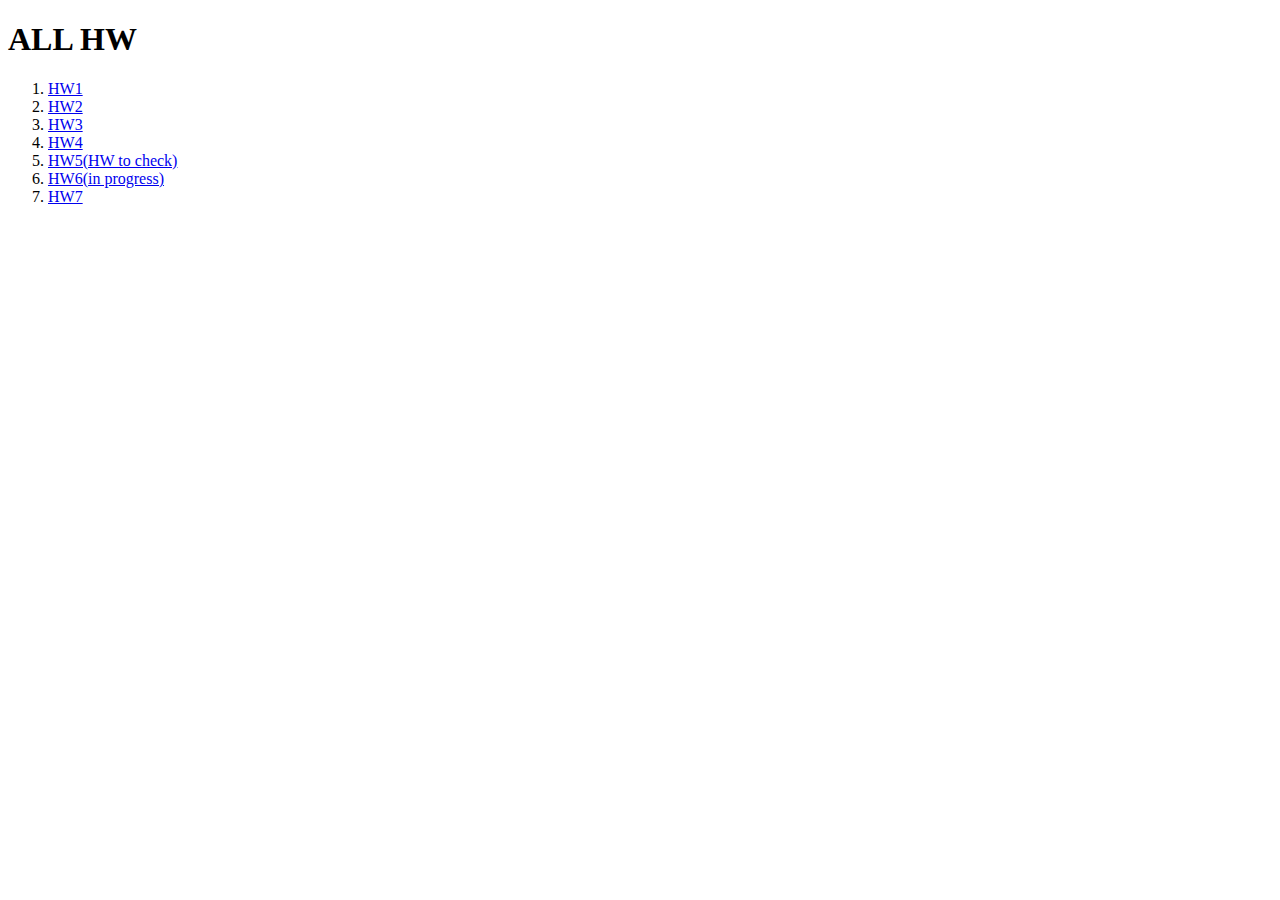
<file: index.html>
<!DOCTYPE html>
<html lang="en">
  <head>
    <meta charset="UTF-8" />
    <meta http-equiv="X-UA-Compatible" content="IE=edge" />
    <meta name="viewport" content="width=device-width, initial-scale=1.0" />
    <title>Document</title>
  </head>
  <body>
    <h1>ALL HW</h1>
    <ol>
      <li><a href="HW1/index.html">HW1</a></li>
      <li><a href="HW2/index.html">HW2</a></li>
      <li><a href="HW3/index.html">HW3</a></li>
      <li><a href="HW4.1/index.html">HW4</a></li>
      <li><a href="HW5(HW to check)/index.html">HW5(HW to check)</a></li>
      <li><a href="HW6(HW to check)/index.html">HW6(in progress)</a></li>
      <li><a href="HW7/index.html">HW7</a></li>
    </ol>
  </body>
</html>
</file>
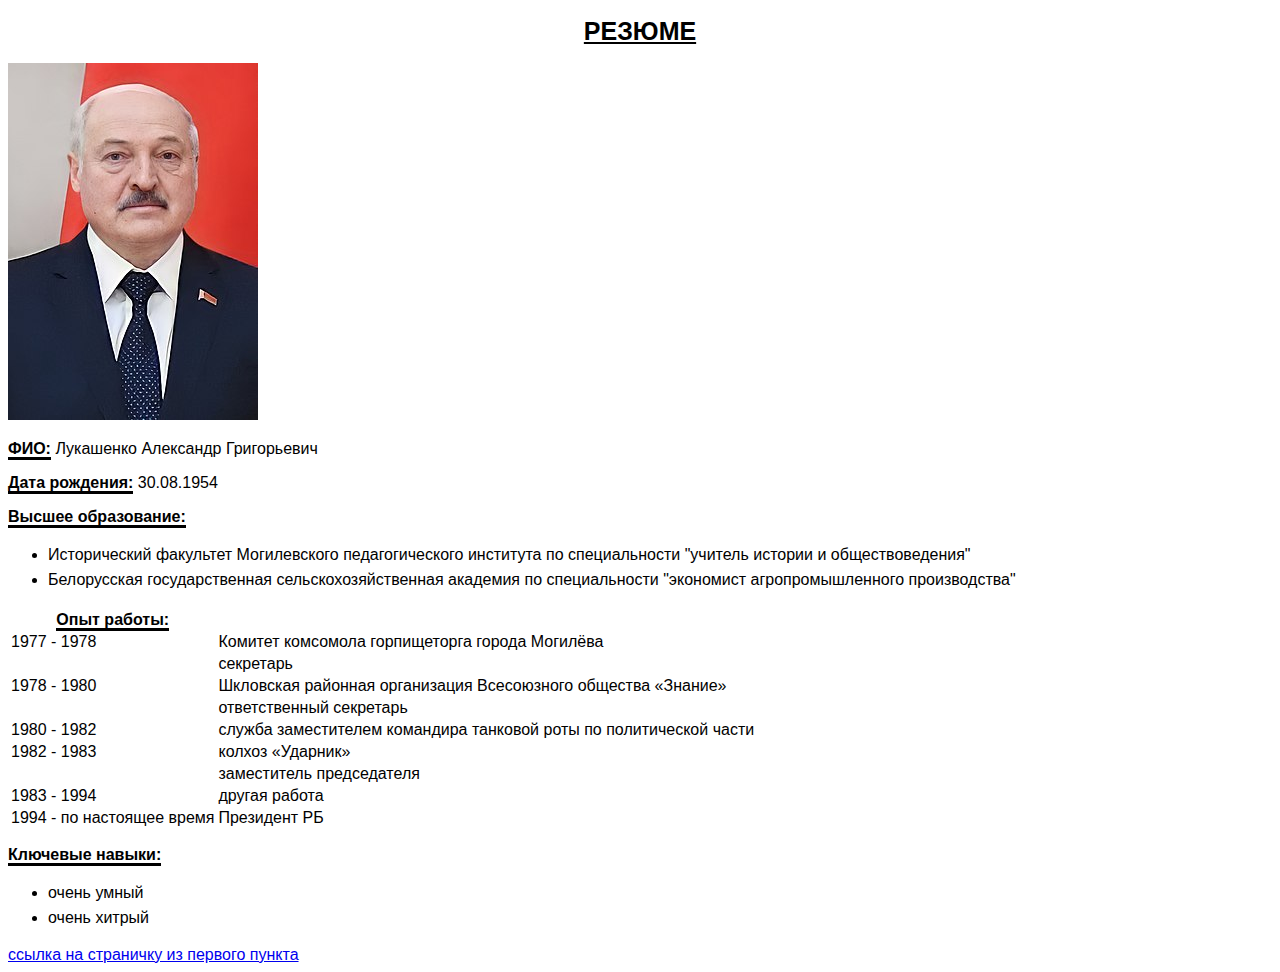
<file: HW1/index.html>
<!DOCTYPE html>
<html lang="ru">
  <head>
    <meta charset="UTF-8" />
    <meta http-equiv="X-UA-Compatible" content="IE=edge" />
    <meta name="viewport" content="width=device-width, initial-scale=1.0" />
    <title>резюме</title>
    <link rel="stylesheet" href="style3.css" />
  </head>
  <h1>резюме</h1>

  <body>
    <img
      src="images/Александр_Лукашенко_(28-12-2021)_(cropped).jpg"
      alt="ошибка"
    />
    <p><span>ФИО:</span> Лукашенко Александр Григорьевич</p>
    <p><span>Дата рождения:</span> 30.08.1954</p>

    <p><span>Высшее образование:</span></p>
    <ul>
      <li>
        Исторический факультет Могилевского педагогического института по
        специальности "учитель истории и обществоведения"
      </li>
      <li>
        Белорусская государственная сельскохозяйственная академия по
        специальности "экономист агропромышленного производства"
      </li>
    </ul>
    <p></p>
    <table>
      <thead>
        <tr>
          <th><span>Опыт работы:</span></th>
        </tr>
      </thead>
      <tbody>
        <tr>
          <td>1977 - 1978</td>
          <td>Комитет комсомола горпищеторга города Могилёва</td>
        </tr>
        <tr>
          <td></td>
          <td>секретарь</td>
        </tr>
        <tr>
          <td>1978 - 1980</td>
          <td>Шкловская районная организация Всесоюзного общества «Знание»</td>
        </tr>
        <tr>
          <td></td>
          <td>ответственный секретарь</td>
        </tr>
        <tr>
          <td>1980 - 1982</td>
          <td>
            служба заместителем командира танковой роты по политической части
          </td>
        </tr>
        <tr>
          <td>1982 - 1983</td>
          <td>колхоз «Ударник»</td>
        </tr>
        <tr>
          <td></td>
          <td>заместитель председателя</td>
        </tr>
        <tr>
          <td>1983 - 1994</td>
          <td>другая работа</td>
        </tr>
        <tr>
          <td>1994 - по настоящее время</td>
          <td>Президент РБ</td>
        </tr>
      </tbody>
    </table>
    <p><span>Ключевые навыки:</span></p>
    <ul>
      <li>очень умный</li>
      <li>очень хитрый</li>
    </ul>
  </body>
  <footer>
    <a href="indexHW.html">ссылка на страничку из первого пункта</a>
  </footer>
</html>
</file>
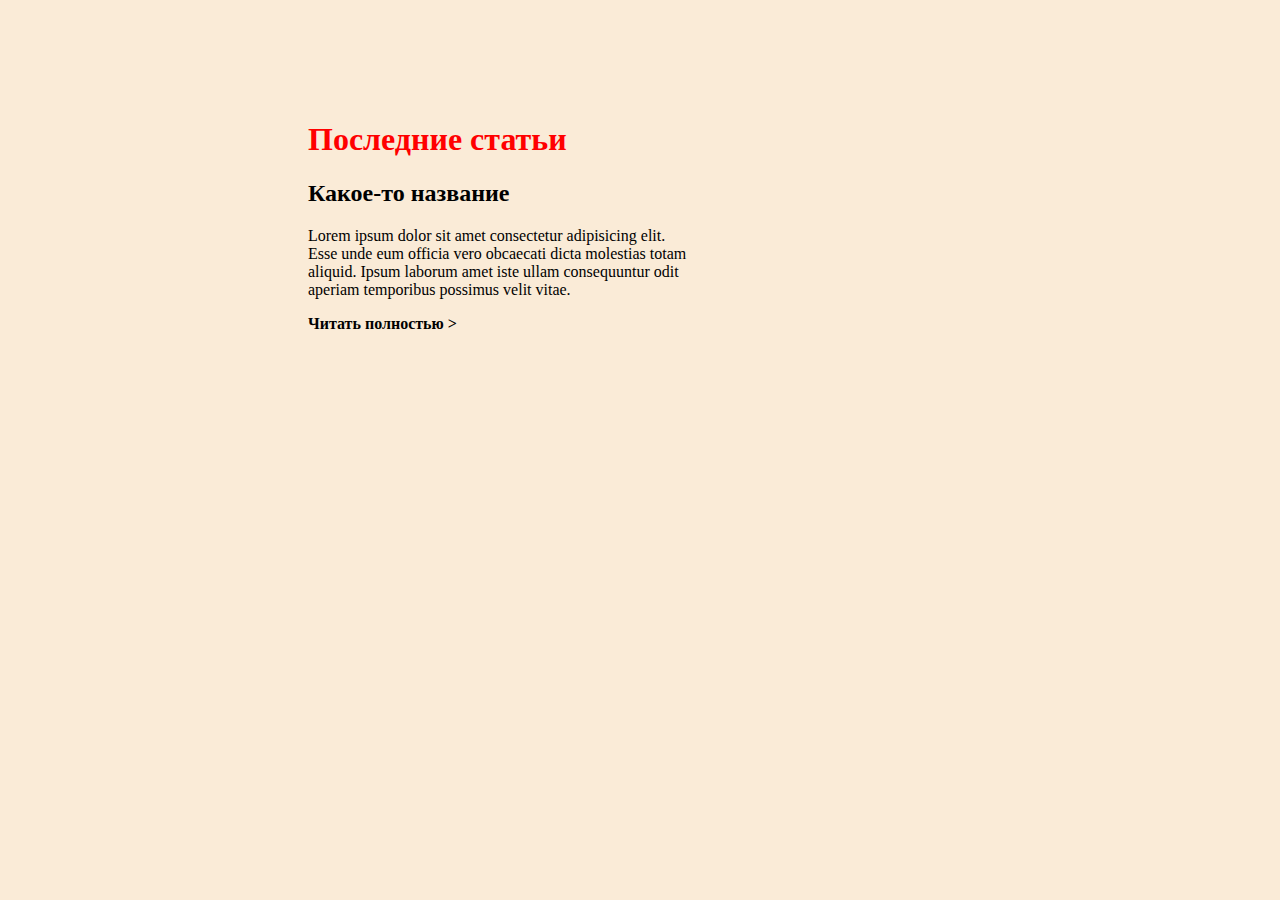
<file: HW2/index.html>
<!DOCTYPE html>
<html lang="ru">
  <head>
    <meta charset="UTF-8" />
    <meta http-equiv="X-UA-Compatible" content="IE=edge" />
    <meta name="viewport" content="width=device-width, initial-scale=1.0" />
    <title>ДЗ</title>
    <link rel="stylesheet" href="style2.css" />
  </head>
  <body>
    <h1>Последние статьи</h1>
    <h2>Какое-то название</h2>
    <p>
      Lorem ipsum dolor sit amet consectetur adipisicing elit. Esse unde eum
      officia vero obcaecati dicta molestias totam aliquid. Ipsum laborum amet
      iste ullam consequuntur odit aperiam temporibus possimus velit vitae.
    </p>
    <a href="#">Читать полностью ></a>
  </body>
</html>
</file>
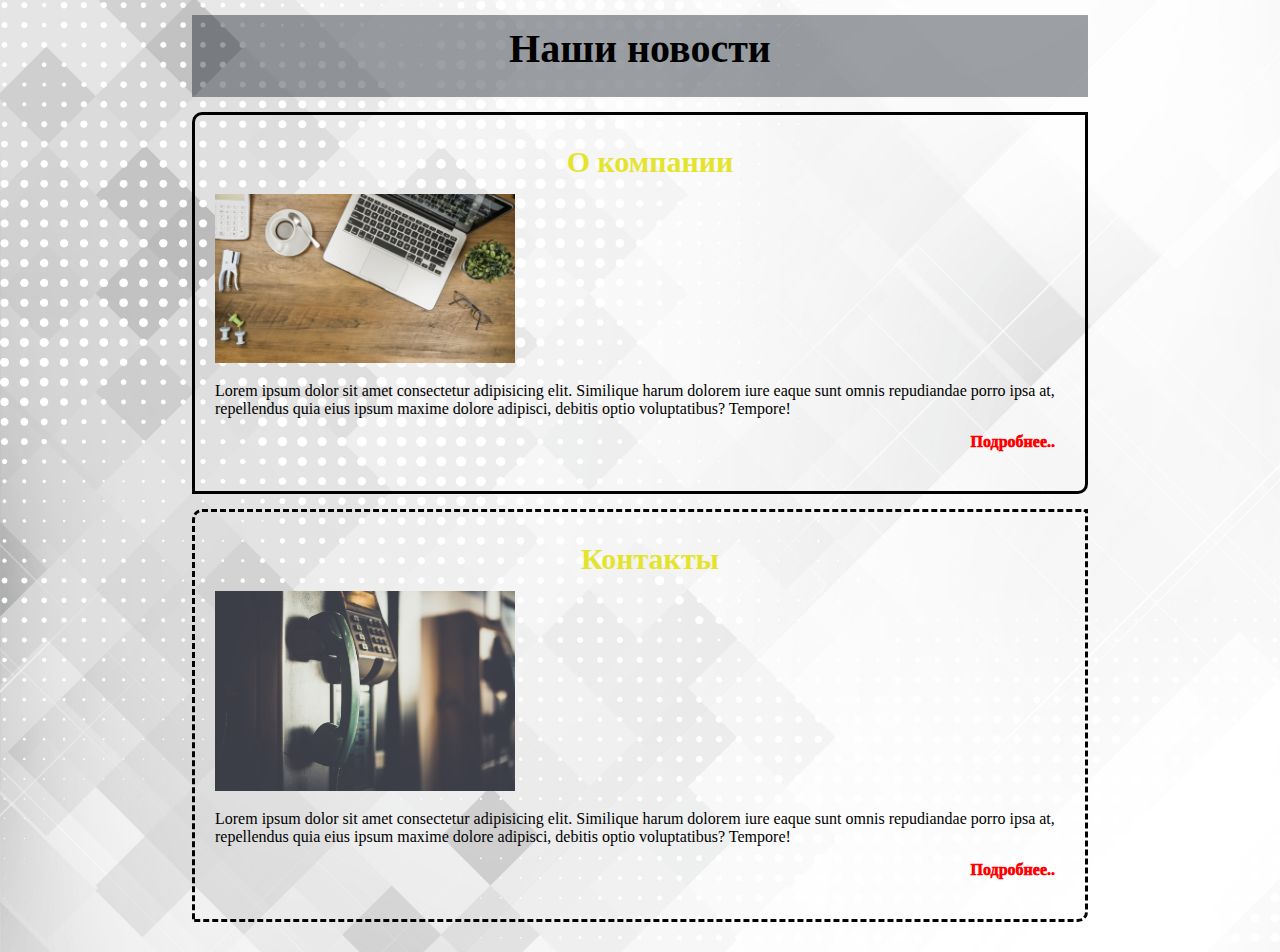
<file: HW3/index.html>
<!DOCTYPE html>
<html lang="ru">
  <head>
    <meta charset="UTF-8" />
    <meta http-equiv="X-UA-Compatible" content="IE=edge" />
    <meta name="viewport" content="width=device-width, initial-scale=1.0" />
    <title>Домашнее задание</title>
    <link rel="stylesheet" href="stylehw.css" />
  </head>
  <header>
    <p>Наши новости</p>
  </header>

  <body>
    <div class="cell">
      <p class="first">О компании</p>
      <img class="addimg" src="images/leptop.jpeg" alt="ошибка" />
      <p>
        Lorem ipsum dolor sit amet consectetur adipisicing elit. Similique harum
        dolorem iure eaque sunt omnis repudiandae porro ipsa at, repellendus
        quia eius ipsum maxime dolore adipisci, debitis optio voluptatibus?
        Tempore!
      </p>
      <div class="right">
        <a href="#">Подробнее..</a>
      </div>
    </div>
    <div class="cell2">
      <p class="first">Контакты</p>
      <img class="addimg" src="images/phone.jpeg" alt="ошибка" />
      <p>
        Lorem ipsum dolor sit amet consectetur adipisicing elit. Similique harum
        dolorem iure eaque sunt omnis repudiandae porro ipsa at, repellendus
        quia eius ipsum maxime dolore adipisci, debitis optio voluptatibus?
        Tempore!
      </p>
      <div class="right">
        <a href="#">Подробнее..</a>
      </div>
    </div>
  </body>
</html>
</file>
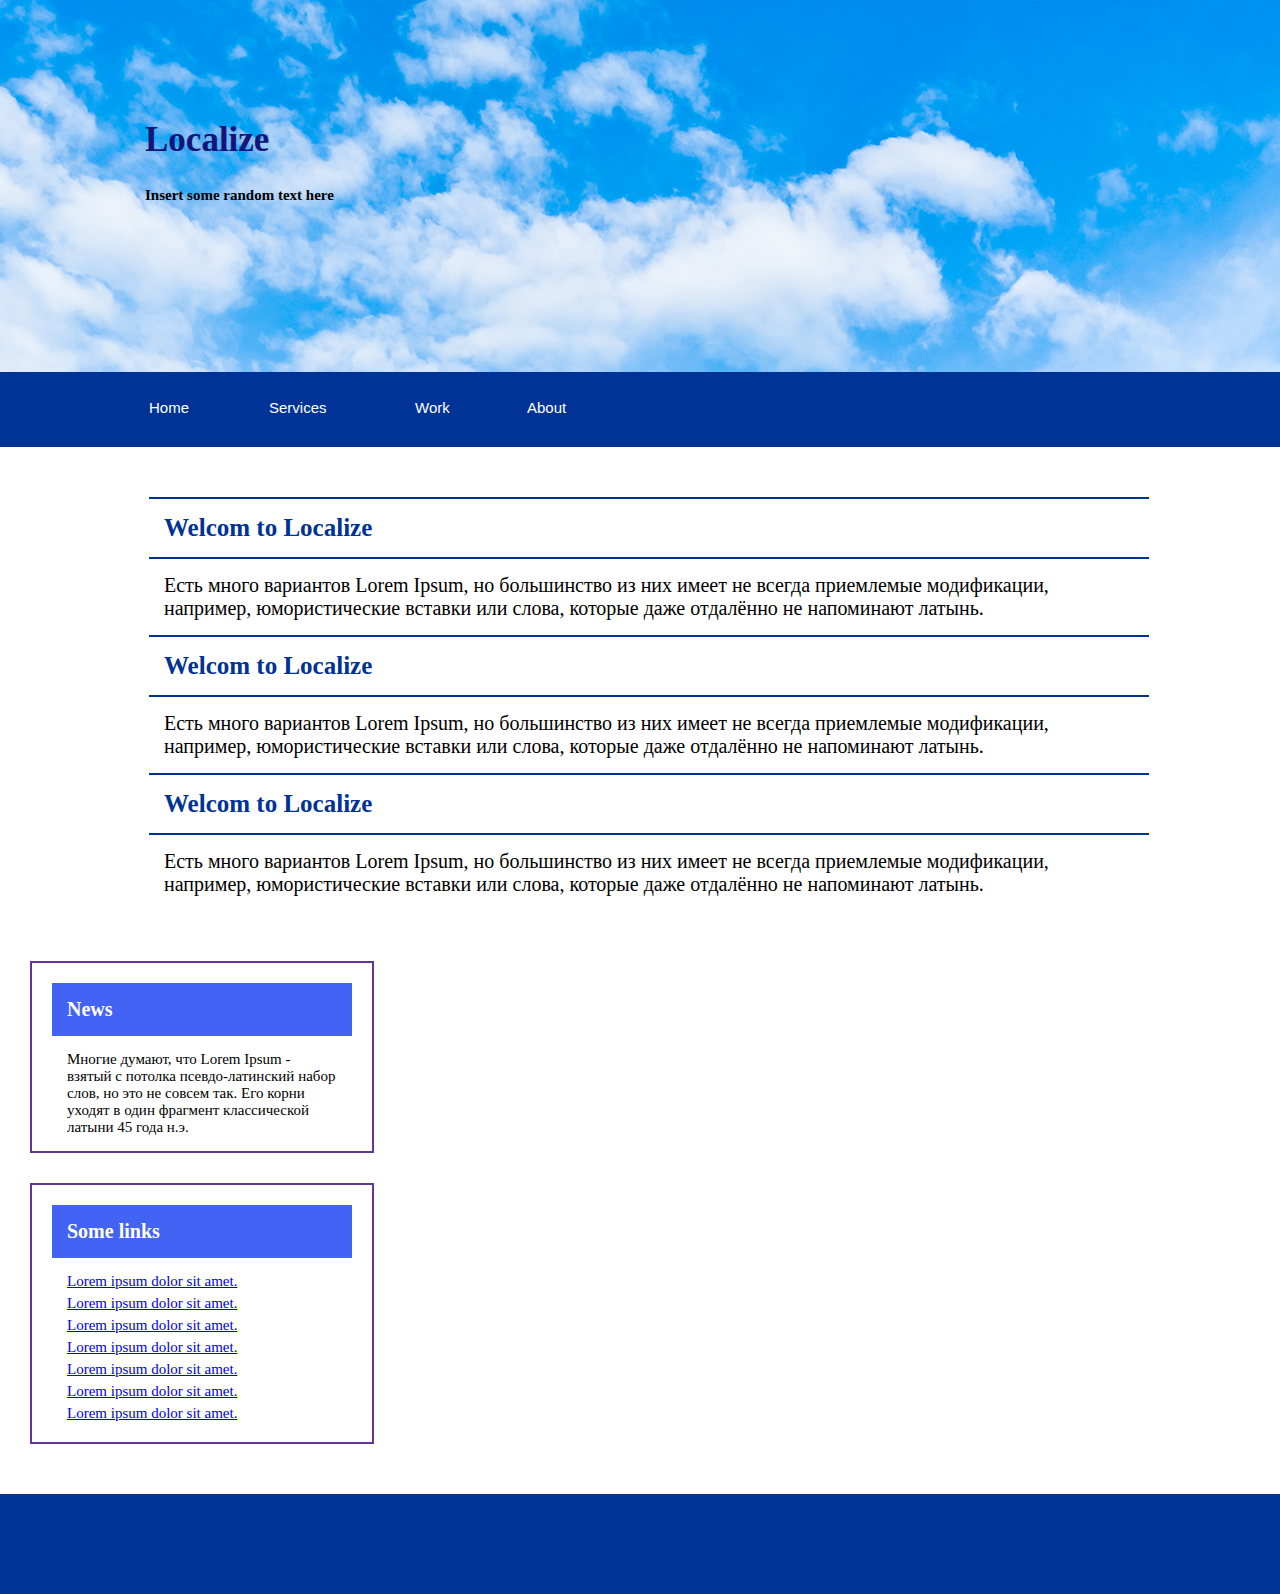
<file: HW4.1/index.html>
<!DOCTYPE html>
<html lang="en">
  <head>
    <meta charset="UTF-8" />
    <meta http-equiv="X-UA-Compatible" content="IE=edge" />
    <meta name="viewport" content="width=device-width, initial-scale=1.0" />
    <title>Макет</title>
    <link rel="stylesheet" href="css/style2.css" />
  </head>
  <header>
    <p class="first-name">Localize</p>
    <p class="second-name">Insert some random text here</p>
  </header>
  <body>
    <nav>
      <a class="home" href="#">Home</a>
      <a class="services" href="#">Services</a>
      <a class="work" href="#">Work</a>
      <a class="about" href="#">About</a>
    </nav>
    <div>
      <div class="column">
        <p class="p1">Welcom to Localize</p>
        <p class="p3">
          Есть много вариантов Lorem Ipsum, но большинство из них имеет не
          всегда приемлемые модификации, например, юмористические вставки или
          слова, которые даже отдалённо не напоминают латынь.
        </p>
        <p class="p1">Welcom to Localize</p>
        <p class="p3">
          Есть много вариантов Lorem Ipsum, но большинство из них имеет не
          всегда приемлемые модификации, например, юмористические вставки или
          слова, которые даже отдалённо не напоминают латынь.
        </p>
        <p class="p1">Welcom to Localize</p>
        <p class="p3">
          Есть много вариантов Lorem Ipsum, но большинство из них имеет не
          всегда приемлемые модификации, например, юмористические вставки или
          слова, которые даже отдалённо не напоминают латынь.
        </p>
      </div>
      <div class="column right">
        <div class="div1">
          <p class="p2">News</p>
          <p class="p5">
            Многие думают, что Lorem Ipsum - взятый с потолка псевдо-латинский
            набор слов, но это не совсем так. Его корни уходят в один фрагмент
            классической латыни 45 года н.э.
          </p>
        </div>
        <div class="div2">
          <p class="p2">Some links</p>
          <p class="p5">
            <a href="#">Lorem ipsum dolor sit amet.</a
            ><a href="#">Lorem ipsum dolor sit amet.</a
            ><a href="#">Lorem ipsum dolor sit amet.</a
            ><a href="#">Lorem ipsum dolor sit amet.</a
            ><a href="#">Lorem ipsum dolor sit amet.</a
            ><a href="#">Lorem ipsum dolor sit amet.</a
            ><a href="#">Lorem ipsum dolor sit amet.</a>
          </p>
        </div>
      </div>
    </div>
  </body>
  <footer>
    <p class="p4">@2020 My freedom. All right reserved.</p>
  </footer>
</html>
</file>
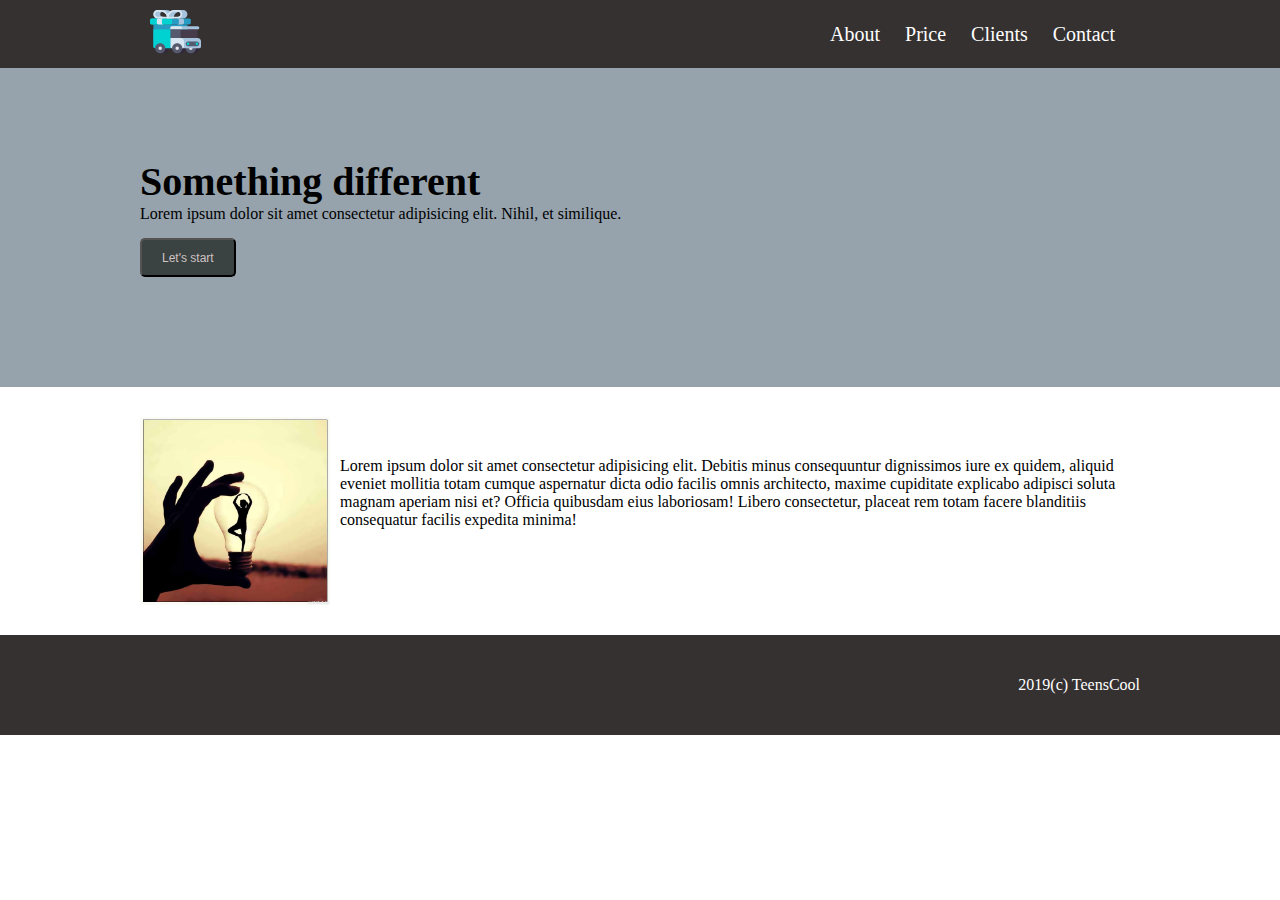
<file: HW5(HW to check)/index.html>
<!DOCTYPE html>
<html lang="en">
  <head>
    <meta charset="UTF-8" />
    <meta http-equiv="X-UA-Compatible" content="IE=edge" />
    <meta name="viewport" content="width=device-width, initial-scale=1.0" />
    <title>Document</title>
    <link rel="stylesheet" href="css/style.css" />
  </head>

  <body>
    <header>
      <div class="container">
        <div class="logo">
          <img src="icons/truck.svg" alt="ошибка" />
        </div>
        <nav>
          <ul>
            <li><a href="#">Contact</a></li>
            <li><a href="#">Clients</a></li>
            <li><a href="#">Price</a></li>
            <li><a href="#">About</a></li>
          </ul>
        </nav>
      </div>
    </header>
    <main>
      <div class="first__part">
        <div class="container">
          <h1>Something different</h1>
          <p>
            Lorem ipsum dolor sit amet consectetur adipisicing elit. Nihil, et
            similique.
          </p>
          <button>
            <a href="#">Let's start</a>
          </button>
        </div>
      </div>
      <div class="second__part">
        <div class="container">
         <div class="position__text">
          <img
          class="main__img"
          src="images/devushka_v_lampochke.jpg"
          alt="ошибка"
        />
        <p class="main__text">
          Lorem ipsum dolor sit amet consectetur adipisicing elit. Debitis
          minus consequuntur dignissimos iure ex quidem, aliquid eveniet
          mollitia totam cumque aspernatur dicta odio facilis omnis
          architecto, maxime cupiditate explicabo adipisci soluta magnam
          aperiam nisi et? Officia quibusdam eius laboriosam! Libero
          consectetur, placeat rem totam facere blanditiis consequatur facilis
          expedita minima!
        </p>
         </div> 
        </div>
      </div>
      <div class="clear"></div>
    </main>
    <footer>
      <div class="container">
            <p>2019(c) TeensCool</p>
       </div>
      </div>
    </footer>
  </body>
</html>
</file>
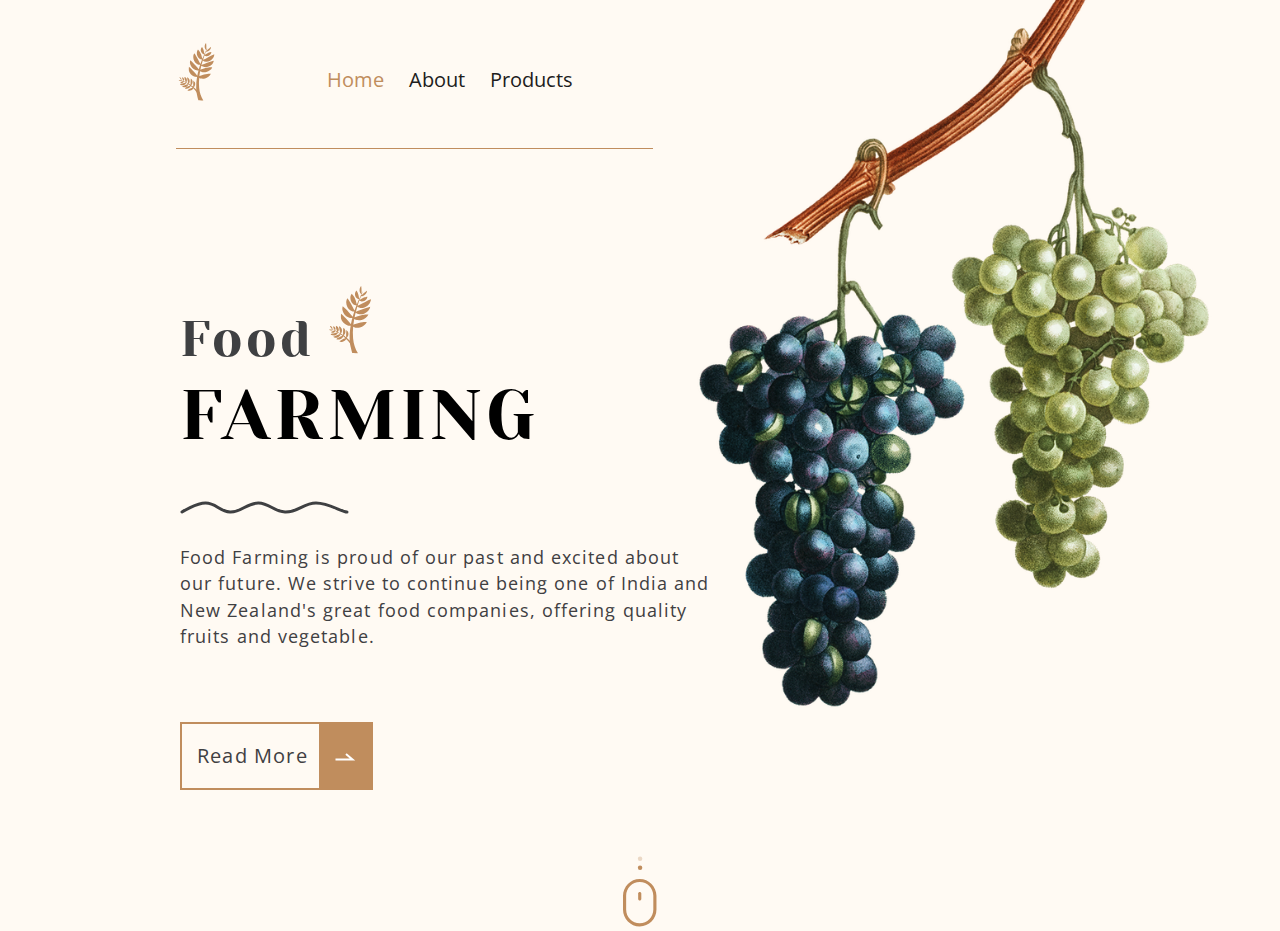
<file: HW6(HW to check)/index.html>
<!DOCTYPE html>
<html lang="en">
  <head>
    <meta charset="UTF-8" />
    <meta http-equiv="X-UA-Compatible" content="IE=edge" />
    <meta name="viewport" content="width=device-width, initial-scale=1.0" />
    <title>Document</title>
    <link rel="stylesheet" href="css/style.css" />
    <link rel="preconnect" href="https://fonts.googleapis.com" />
    <link rel="preconnect" href="https://fonts.gstatic.com" crossorigin />
    <link rel="preconnect" href="https://fonts.googleapis.com" />
    <link rel="preconnect" href="https://fonts.gstatic.com" crossorigin />
    <link
      href="https://fonts.googleapis.com/css2?family=Open+Sans&family=Yeseva+One&display=swap"
      rel="stylesheet"
    />
  </head>
  <body>
    <header>
      <div class="container__big">
        <div class="container__small">
          <nav>
            <img class="small__logo" src="images/Logo.svg" alt="ошибка" />
            <ul>
              <li><a href="#">Products</a></li>
              <li><a href="#">About</a></li>
              <li><a class="color__change" href="#">Home</a></li>
            </ul>
          </nav>
          <div class="header__border"></div>
          <div class="clear"></div>
        </div>
      </div>
    </header>
    <main>
      <div class="container__big">
        <div class="container__small">
          <div class="main__content">
            <div>
              <h2 class="food">Food</h2>
              <img class="food" src="images/LogoBig.svg" alt="ошибка" />
            </div>
            <h1>FARMING</h1>
            <img class="vector" src="images/Vector 1.svg" alt="ошибка" />
            <p>
              Food Farming is proud of our past and excited about our future. We
              strive to continue being one of India and New Zealand's great food
              companies, offering quality fruits and vegetable.
            </p>
            <button class="style__button">
              <p>Read More</p>
            </button>
          </div>
        </div>
      </div>
    </main>
    <footer>
      <img class="footer__img" src="images/mouse.svg" alt="ошибка" />
    </footer>
    <img class="big__image" src="images/Image 1.svg" alt="" />
  </body>
</html>
</file>
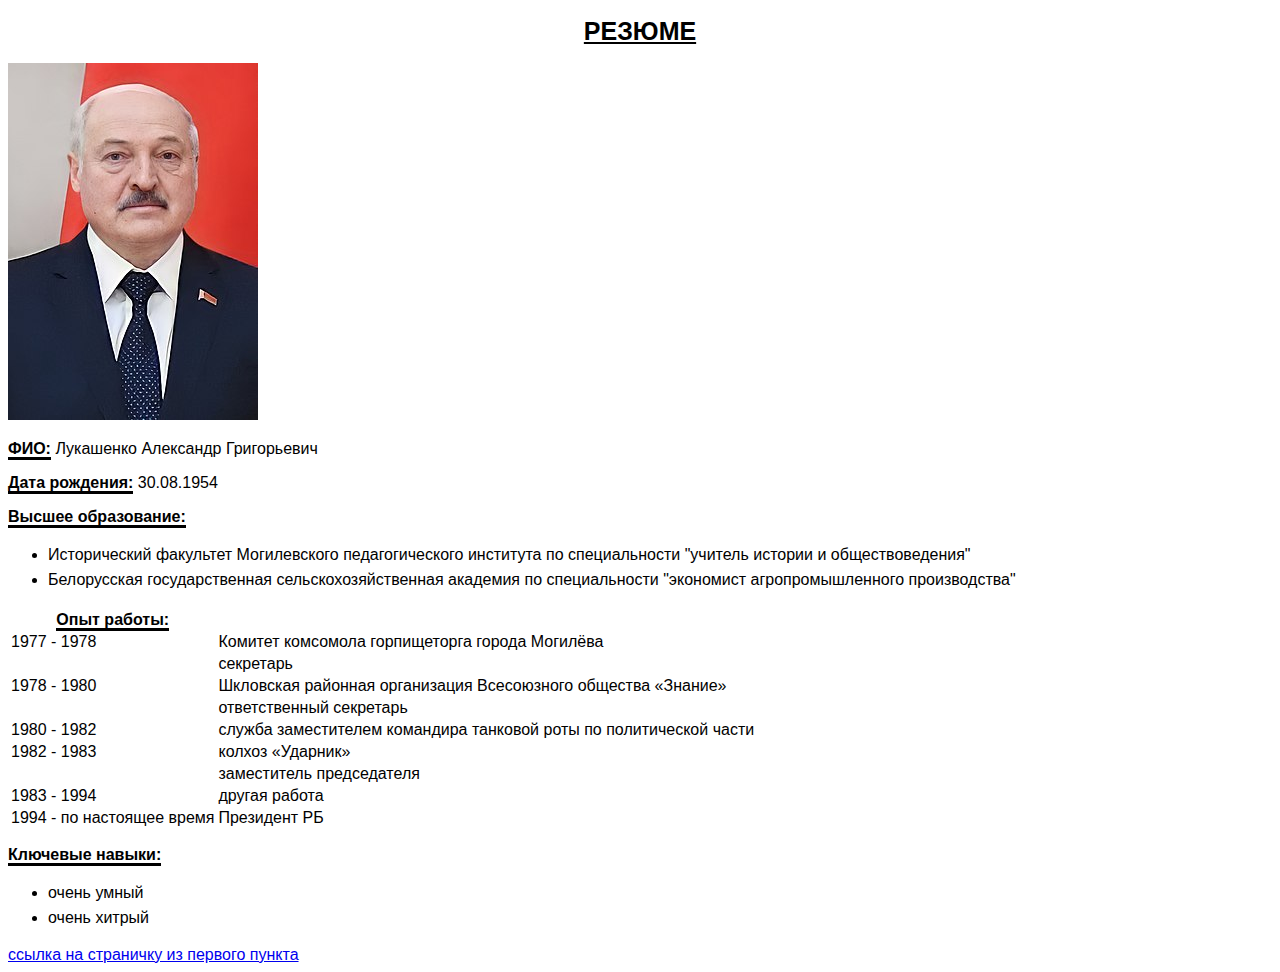
<file: HW2/CV.html>
<!DOCTYPE html>
<html lang="ru">
  <head>
    <meta charset="UTF-8" />
    <meta http-equiv="X-UA-Compatible" content="IE=edge" />
    <meta name="viewport" content="width=device-width, initial-scale=1.0" />
    <title>резюме</title>
    <link rel="stylesheet" href="style3.css" />
  </head>
  <h1>резюме</h1>

  <body>
    <img
      src="images/Александр_Лукашенко_(28-12-2021)_(cropped).jpg"
      alt="ошибка"
    />
    <p><span>ФИО:</span> Лукашенко Александр Григорьевич</p>
    <p><span>Дата рождения:</span> 30.08.1954</p>

    <p><span>Высшее образование:</span></p>
    <ul>
      <li>
        Исторический факультет Могилевского педагогического института по
        специальности "учитель истории и обществоведения"
      </li>
      <li>
        Белорусская государственная сельскохозяйственная академия по
        специальности "экономист агропромышленного производства"
      </li>
    </ul>
    <p></p>
    <table>
      <thead>
        <tr>
          <th><span>Опыт работы:</span></th>
        </tr>
      </thead>
      <tbody>
        <tr>
          <td>1977 - 1978</td>
          <td>Комитет комсомола горпищеторга города Могилёва</td>
        </tr>
        <tr>
          <td></td>
          <td>секретарь</td>
        </tr>
        <tr>
          <td>1978 - 1980</td>
          <td>Шкловская районная организация Всесоюзного общества «Знание»</td>
        </tr>
        <tr>
          <td></td>
          <td>ответственный секретарь</td>
        </tr>
        <tr>
          <td>1980 - 1982</td>
          <td>
            служба заместителем командира танковой роты по политической части
          </td>
        </tr>
        <tr>
          <td>1982 - 1983</td>
          <td>колхоз «Ударник»</td>
        </tr>
        <tr>
          <td></td>
          <td>заместитель председателя</td>
        </tr>
        <tr>
          <td>1983 - 1994</td>
          <td>другая работа</td>
        </tr>
        <tr>
          <td>1994 - по настоящее время</td>
          <td>Президент РБ</td>
        </tr>
      </tbody>
    </table>
    <p><span>Ключевые навыки:</span></p>
    <ul>
      <li>очень умный</li>
      <li>очень хитрый</li>
    </ul>
  </body>
  <footer>
    <a href="index.html">ссылка на страничку из первого пункта</a>
  </footer>
</html>
</file>
<file: HW1/style3.css>
body {
  font-family: "Franklin Gothic Medium", "Arial Narrow", Arial, sans-serif;
}
h1 {
  font-size: 25px;
  font-weight: 550;
  text-decoration: underline;
  text-transform: uppercase;
  text-align: center;
}
span {
  font-weight: 600;
  border-bottom: 3px solid black;
}
footer {
  margin-top: 15px;
}
ul {
  line-height: 25px;
}
</file>
<file: HW2/style2.css>
body {
  background-color: antiquewhite;
}
p {
  padding-left: 300px;
  color: rgba(rgb(29, 27, 27), rgb(90, 112, 90), rgb(145, 145, 161), 0.1);
  width: 30%;
}
h1 {
  color: red;
  padding-top: 100px;
  padding-left: 300px;
}
a {
  font-weight: 600;
  color: black;
  text-decoration: none;
  padding-left: 300px;
}
h2 {
  padding-left: 300px;
}
</file>
<file: HW3/stylehw.css>
* {
  margin: 0;
  padding: 0;
  box-sizing: border-box;
}

header {
  text-align: center;
  padding: 10px;
  font-size: 40px;
  font-weight: 600;
  background: rgba(10, 20, 30, 0.4);
  margin: auto;
  width: 70%;
  margin-top: 15px;
}
.first {
  text-align: center;
  padding-top: 30px;
  color: rgb(228, 228, 47);
  font-size: 30px;
  font-weight: bolder;
  padding-bottom: 15px;
}
.cell {
  border: 3px solid black;
  width: 70%;
  border-radius: 10px 0 10px 0;

  margin: auto;
  margin-bottom: 15px;
  padding-left: 20px;
  padding-bottom: 40px;
  margin-top: 15px;
}
.cell2 {
  border: 3px dashed black;
  width: 70%;
  border-radius: 10px 0 10px 0;

  margin: auto;
  margin-bottom: 30px;
  padding-left: 20px;
  padding-bottom: 40px;
  margin-top: 15px;
}
.addimg {
  width: 300px;
  text-align: left;
  padding-bottom: 15px;
}
a {
  text-decoration: none;
  color: red;
  text-align: right;
}
p {
  padding-bottom: 15px;
}
body {
  background-image: url(images/background\ big.png);
  background-size: cover;
}

.right {
  text-align: right;
  font-weight: 1000;
  padding-right: 30px;
}
</file>
<file: HW4.1/css/style2.css>
* {
  margin: 0;
  padding: 0;
  box-sizing: border-box;
}
header {
  height: 372px;
  background-size: cover;
  background-image: url(../images/Localize/204398-OZ3P4A-964.png);
}
.first-name {
  color: rgb(20, 20, 121);
  font-size: 35px;
  font-weight: 600;
  padding: 120px 0px 0px 145px;
  width: 754px;
}
.second-name {
  color: black;
  font-size: 15px;
  font-weight: 700;
  padding: 27px 0px 0px 145px;
  width: 754px;
}
nav {
  background-color: #003395;
  height: 75px;
}
a:hover {
  border-bottom: solid 2px;
}

nav a {
  position: absolute;
  top: 399px;
  text-decoration: none;
  width: auto;
  font-size: 15px;
  color: white;
  font-weight: 50px;
  font-family: -apple-system, BlinkMacSystemFont, "Segoe UI", Roboto, Oxygen,
    Ubuntu, Cantarell, "Open Sans", "Helvetica Neue", sans-serif;
}
.home {
  left: 149px;
}
.services {
  left: 269px;
}
.work {
  left: 415px;
}
.about {
  left: 527px;
}
/* column без Р не работает, почему? */
.big {
  width: 55%;
  display: inline-block;
  padding: 10px 0px 10px 0px;
  border-top: 2px solid #003395;
  border-bottom: 2px solid #003395;
  margin: 20px 20px 20px 145px;
}
.small {
  width: 33%;
  display: inline-block;
  border: #003395 2px solid;
}
.news {
  border: #003395 2px solid;
  width: 480px;
}

.column {
  display: inline-block;
  margin-top: 50px;
  padding-left: 149px;
  vertical-align: top;
}
.p1 {
  height: auto;
  width: 1000px;

  color: #003395;
  font-size: 25px;
  font-weight: 600;
  border-top: #003395 solid 2px;
  border-bottom: #003395 solid 2px;
  padding: 15px;
}
.p2 {
  width: 300px;
  margin: 20px 20px 0px 20px;
  height: auto;
  background: rgb(67, 99, 245);
  color: white;
  font-size: 20px;
  font-weight: 600;
  padding: 15px;
}
.p3 {
  height: auto;
  width: 1000px;

  color: black;
  font-size: 20px;
  font-weight: 300;
  padding: 15px;
}
footer {
  background-color: #003395;
  height: 100px;
  margin-top: 50px;
}
.p4 {
  color: white;
  font-size: 10px;
  padding: 15px 0px 0px 1500px;
}
.p5 {
  width: 300px;
  margin-left: 20px;
  height: auto;
  color: black;
  font-size: 15px;

  padding: 15px;
}
.right {
  padding-left: 0px;
  margin-left: 30px;
}
.div1 {
  border: solid 2px rebeccapurple;
  margin-bottom: 30px;
}
.div2 {
  border: solid 2px rebeccapurple;
}
div a {
  display: block;
  padding-bottom: 5px;
}
</file>
<file: HW5(HW to check)/css/style.css>
* {
  margin: 0;
  padding: 0;
  box-sizing: border-box;
}
header {
  background-color: rgb(53, 49, 49);
  overflow: auto;
}
.container {
  max-width: 1000px;
  margin: auto;
}
li {
  float: right;
  margin-right: 25px;
  list-style-type: none;
  padding-top: 23px;
  color: white;
}
a {
  text-decoration: none;
  color: white;
  font-size: 20px;
}
.logo {
  float: left;
  padding: 10px;
}
.first__part {
  background-color: rgb(150, 163, 173);
}
h1 {
  padding-top: 90px;
  font-size: 40px;
}
button {
  margin-top: 15px;
  padding: 10px 20px;
  background-color: rgb(58, 66, 66);
  border-radius: 5px;
  margin-bottom: 110px;
}
button a {
  font-size: 12px;
  color: rgb(208, 195, 195);
}
.main__img {
  float: left;
  padding: 30px 10px 30px 0px;
  width: 200px;
}
.main__text {
  padding-top: 70px;
}
.clear {
  clear: both;
}
footer {
  background-color: rgb(53, 49, 49);
  color: white;
  height: 100px;
}
footer p {
  line-height: 100px;
  text-align: right;
}
</file>
<file: HW6(HW to check)/css/style.css>
*,
*::after,
::before {
  margin: 0;
  padding: 0;
  box-sizing: border-box;
}
.container__big {
  max-width: 1264px;
  margin: 0 0 0 176px;
}
.container__small {
  max-width: 604px;
}
body {
  font-family: "Montserrat", sans-serif;
  background: #fffaf3;
}
.big__image {
  width: 660px;
  height: 878px;
  position: absolute;
  top: -64px;
  right: 0;
}
nav {
  display: inline-block;
  margin: 43px auto 0px 0px;
  width: 422px;
  height: 59px;
}
.small__logo {
  float: left;
  vertical-align: middle;
}

li {
  float: right;
  margin-right: 25px;
  list-style-type: none;
  padding-top: 23px;
}
a {
  font-family: "Open Sans";
  font-style: normal;
  font-weight: 400;
  font-size: 20px;
  line-height: 27px;
  text-decoration: none;
  color: rgb(33, 29, 29);
}
.color__change {
  color: #c08d5d;
}
.header__border {
  width: 477px;
  height: 42.5px;
  border-bottom: 1px #c08d5d solid;
}
.clear {
  clear: both;
}
.main__content {
  width: 535px;
  margin: 137.5px auto 4px 4px;
}
.food {
  display: inline-block;
}
h2 {
  font-family: "Yeseva One";
  font-style: normal;
  font-weight: 400;
  font-size: 50px;
  line-height: 58px;
  letter-spacing: 0.06em;
  color: #3f4042;
  padding-right: 8px;
}
h1 {
  font-family: "Yeseva One";
  font-style: normal;
  font-weight: 400;
  font-size: 70px;
  line-height: 81px;
  letter-spacing: 0.06em;
  padding-top: 7px;
  padding-bottom: 45px;
}
p {
  font-family: "Open Sans";
  font-style: normal;
  font-weight: 400;
  font-size: 18px;
  line-height: 147.6%;
  letter-spacing: 0.06em;
  color: #3f4042;
}
button {
  border: none;
  cursor: pointer;
  margin-top: 72px;
  margin-bottom: 62.6px;
}
.style__button p {
  font-family: "Open Sans";
  font-style: normal;
  font-weight: 400;
  font-size: 20px;
  line-height: 147.6%;
  letter-spacing: 0.06em;
  color: #3f4042;
  display: inline-block;
  background: #fffaf3;
  border: 2px solid #c08d5d;
  line-height: 64px;
  padding-left: 15px;
  padding-right: 11px;
  position: relative;
}
.style__button p::after {
  content: url(../images/Vector\ 2.svg);
  display: inline-block;
  width: 54px;
  height: 68px;
  background: #c08d5d;
  position: absolute;
  left: 100%;
  top: -2px;
}
footer {
  text-align: center;
}
.vector {
  padding-bottom: 25.97px;
}
</file>
<file: HW2/style3.css>
body {
  font-family: "Franklin Gothic Medium", "Arial Narrow", Arial, sans-serif;
}
h1 {
  font-size: 25px;
  font-weight: 550;
  text-decoration: underline;
  text-transform: uppercase;
  text-align: center;
}
span {
  font-weight: 600;
  border-bottom: 3px solid black;
}
footer {
  margin-top: 15px;
}
ul {
  line-height: 25px;
}
</file>
